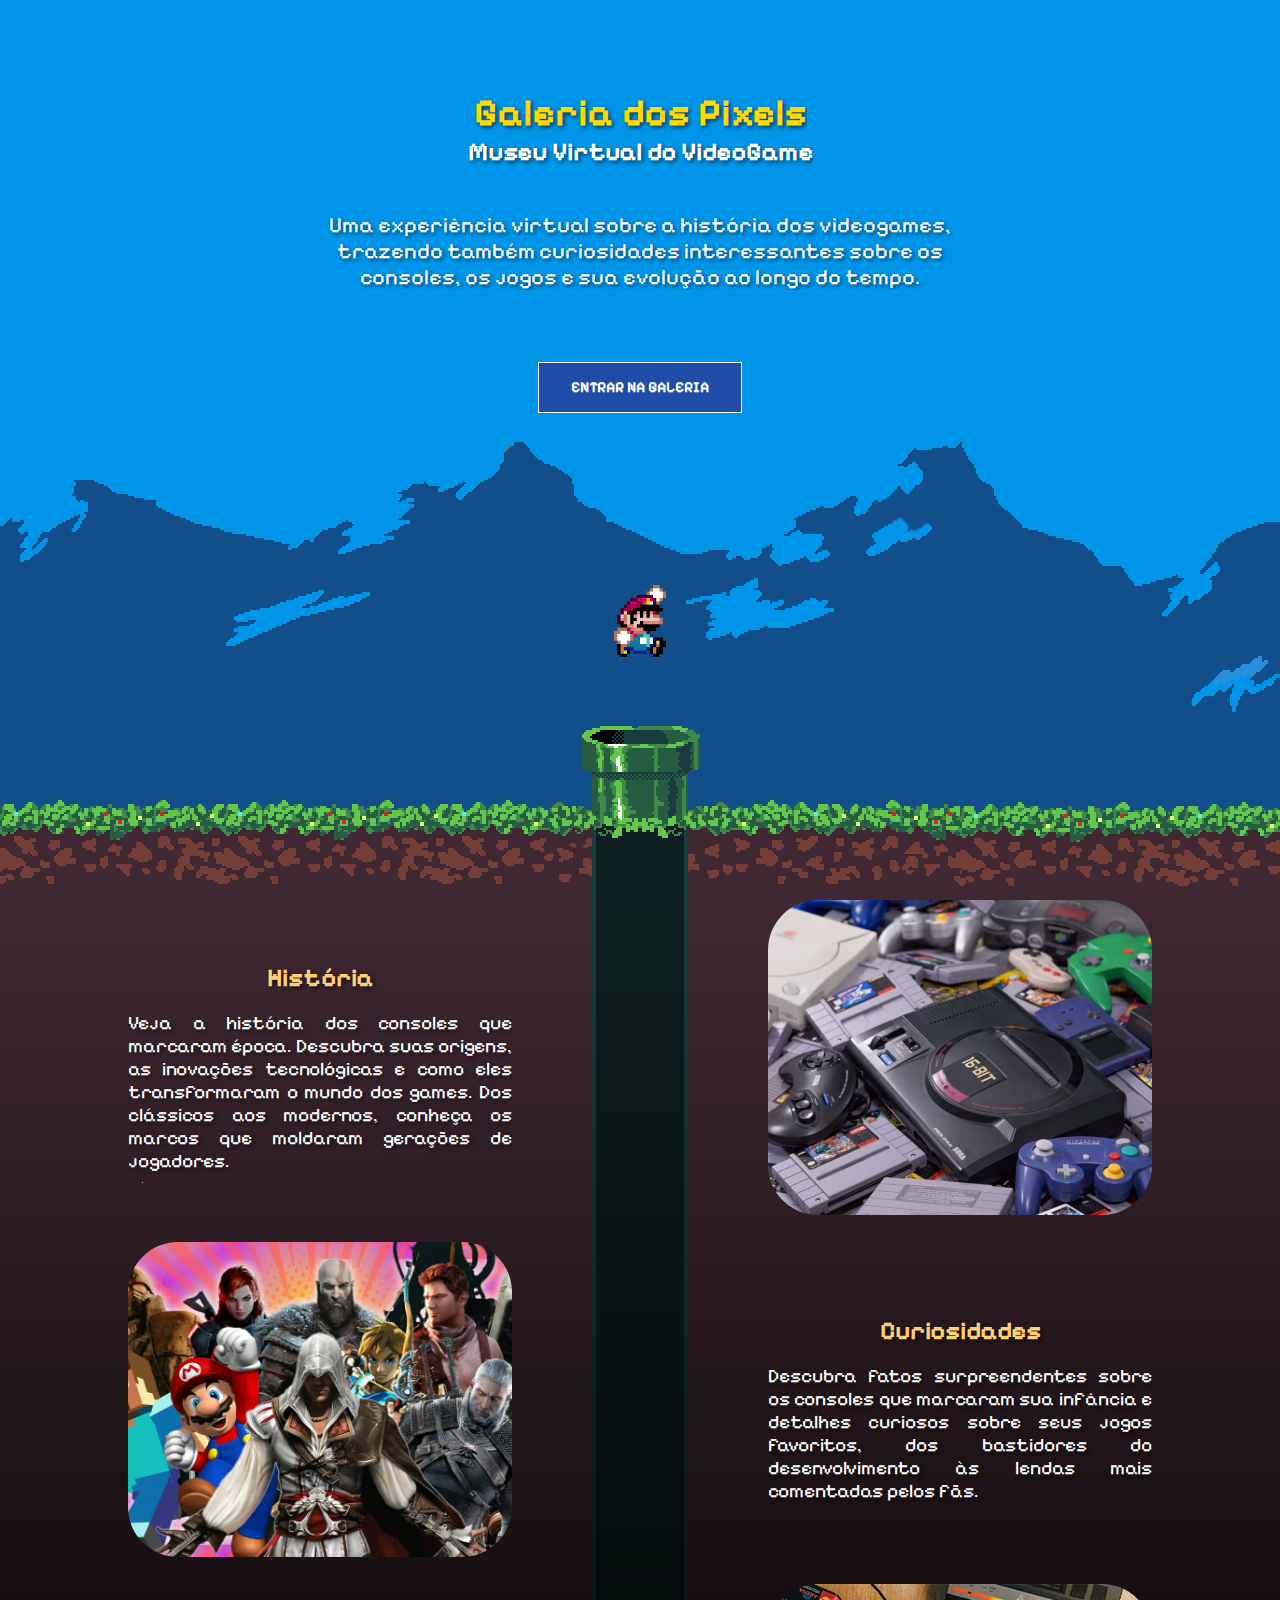
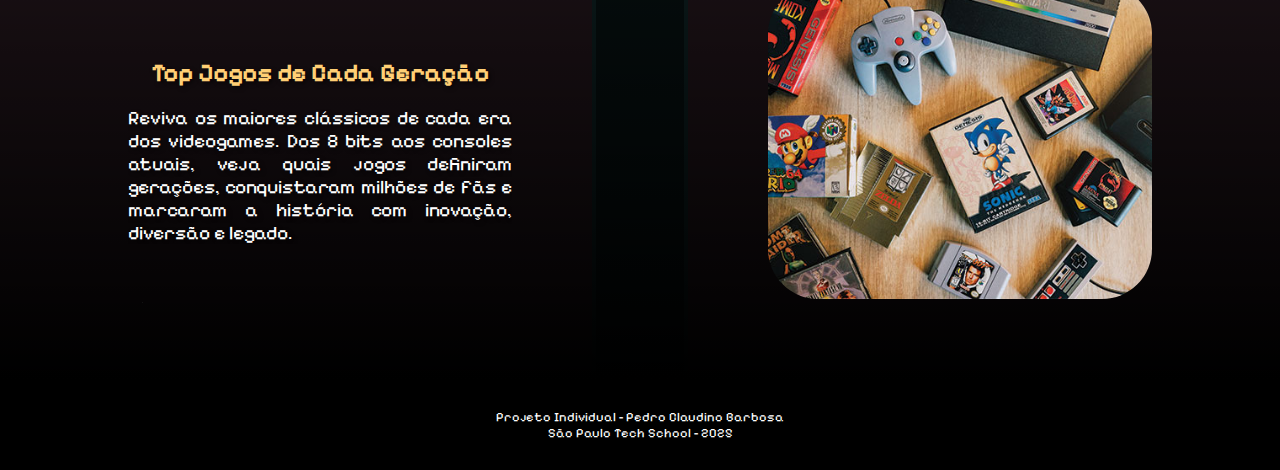
<file: Site/public/index.html>
<!DOCTYPE html>
<html lang="en">
<head>
    <meta charset="UTF-8">
    <meta name="viewport" content="width=device-width, initial-scale=1.0">
    <title>Galeria dos Pixels</title>
    <link rel="stylesheet" href="styles/style_index.css">
</head>
<body>
    <div class="prologo">
        <div class="container fade-in">
            <h1>Galeria dos Pixels</h1>
            <h2>Museu Virtual do VideoGame</h2>
            <p>Uma experiência virtual sobre a história dos videogames, trazendo também curiosidades interessantes sobre os consoles, os jogos e sua evolução ao longo do tempo.</p>
             <a href="login.html">
                <button>Entrar na Galeria</button>
             </a>   
        </div>
    </div>

    <div class="meio">
        
        <div class="container">
            <div class="mario_scroll"></div>
            <div class="secao">
                <div class="texto">
                    <h2>História</h2>
                    <p>Veja a história dos consoles que marcaram época. Descubra suas origens, as inovações tecnológicas e como eles transformaram o mundo dos games. Dos clássicos aos modernos, conheça os marcos que moldaram gerações de jogadores.</p>
                </div>
                <img src="../public/assets/imgs/consoles.webp" alt="Consoles de Video Game" class="imagem_abaixo fade-in">
            </div>   

            <div class="secao">
                <img src="../public/assets/imgs/personagens.webp" alt="Consoles de Video Game" class="imagem_abaixo fade-in">
                <div class="texto">
                    <h2>Curiosidades</h2>
                    <p>Descubra fatos surpreendentes sobre os consoles que marcaram sua infância e detalhes curiosos sobre seus jogos favoritos, dos bastidores do desenvolvimento às lendas mais comentadas pelos fãs.</p>
                </div>
            </div>   
        
            <div class="secao">
                <div class="texto">
                    <h2>Top Jogos de Cada Geração</h2>
                    <p>Reviva os maiores clássicos de cada era dos videogames. Dos 8 bits aos consoles atuais, veja quais jogos definiram gerações, conquistaram milhões de fãs e marcaram a história com inovação, diversão e legado.</p>
                </div>
                <img src="../public/assets/imgs/jogos_largados.webp" alt="Consoles de Video Game" class="imagem_abaixo fade-in">
            </div>   
        </div>
    </div>  
    
    <div class="footer">
        <div class="container">
            <p>Projeto Individual - Pedro Claudino Barbosa</p>
            <p>São Paulo Tech School - 2025</p>
        </div>
    </div>
</body>
</html>
<script>
    const mario = document.querySelector('.mario_scroll');
    mario.style.transform = `translate(-50%, ${scrollY * 0.3}px)`;

    window.addEventListener('scroll', () => {
        const scrollY = window.scrollY;
        mario.style.transform = `translate(-50%, ${scrollY * 0.3}px)`;
    });
</script>
</file>
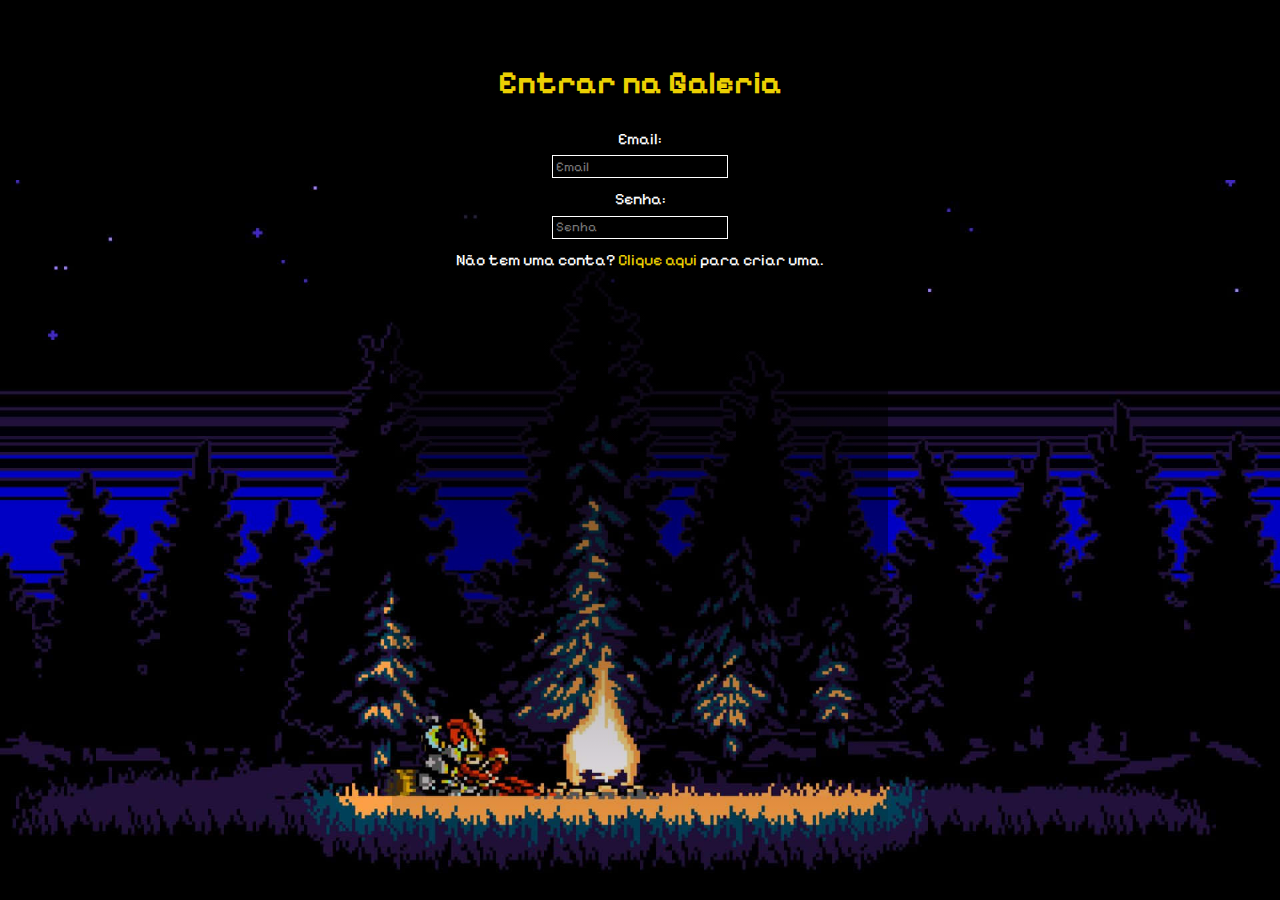
<file: Site/public/login.html>
<!DOCTYPE html>
<html lang="en">
<head>
    <meta charset="UTF-8">
    <meta name="viewport" content="width=device-width, initial-scale=1.0">
    <title>Galeria dos Pixels</title>
    <link rel="stylesheet" href="styles/style_login.css">
</head>
<body>
    <div class="login">
        <div class="container">
            <div id="div_login"></div>
        </div>
    </div>
</body>
</html>
<script>

    login = `
        <h1>Entrar na Galeria</h1>
        <p>Email:</p>
        <input type="text" placeholder="Email">
        <p>Senha:</p>
        <input type="text" placeholder="Senha">
        <p>Não tem uma conta? <span id="clique_aqui">Clique aqui</span> para criar uma.</p>
    `;

    div_login.innerHTML = login;
</script>
</file>
<file: Site/public/styles/style_index.css>
@import url('https://fonts.googleapis.com/css2?family=DM+Sans:ital,opsz,wght@0,9..40,100..1000;1,9..40,100..1000&family=Pixelify+Sans:wght@400..700&family=Space+Mono:ital,wght@0,400;0,700;1,400;1,700&display=swap');

* {
    padding: 0;
    margin: 0;
    font-family: "Pixelify Sans", sans-serif;
    overflow-x: hidden;
}

/* Prológo*/

.prologo {
    display: flex;
    justify-content: center;

    background-image: url(../assets/imgs/background_inicio.webp);

    background-position: center bottom;
    background-repeat: repeat-x;
    background-color: #0095e9;

    min-height: 100vh;
}

.prologo .container {
    display: flex;
    flex-direction: column;
    align-items: center;
    text-align: center;
    text-shadow: 2px 2px 4px rgba(0, 0, 0, 0.6);
    color: rgb(255, 255, 255);
}

.prologo .container h1{
    font-size: 3vw;
    margin-top: 10vh;
    color: rgb(255, 217, 0);
}

.prologo .container h2{
    font-size: 2vw;
}

.prologo .container p{
    width: 50vw;
    margin-top: 5vh;

    font-size: 1.7vw;
}

.prologo button {
    margin-top: 8vh;
    padding: 1.2vw 2.5vw 1.2vw 2.5vw;

    background-color: rgba(41, 49, 140, 0.723);
    border: solid 1px white;

    color: rgb(255, 255, 255);
    font-size: 1.2vw;
    text-transform: uppercase;
    font-weight: 900;

    transition: 0.3s ease-in-out;
}

.prologo button:hover {
    background-color: rgba(0, 0, 0, 0.845);
    color: rgb(69, 240, 86);
    border: solid 2px greenyellow;
    padding: 1.5vw 2.5vw 1.5vw 2.5vw;;
    font-size: 1.5vw;
}

/* Meio */

.meio {    
    background-image: linear-gradient(to top, rgba(0, 0, 0, 2), rgba(0, 0, 0, 0)), url(../assets/imgs/background_meio.webp);
    background-position: center;
    background-repeat: repeat;
    min-height: 120vh;
    

}


.meio .container {
    display: flex;
    flex-direction: column;
    text-shadow: 2px 2px 4px rgba(0, 0, 0, 0.6);
    color: rgb(255, 255, 255);
}

.meio .container .secao {
    display: flex;
    justify-content: space-around;
    align-items: center;
    margin-bottom: 3vh;
}

.meio .container .secao img{
    width: 30vw;
    height: 35vh;
    object-fit: cover;
    border-radius: 50px;
}

.meio .container .secao .texto h2{
    color: rgb(255, 207, 117);
    text-align: center;
    padding-bottom: 2vh;
    font-size: 2vw;
    padding-top: 2vh;
}

.meio .container .secao .texto p{
    font-size: 1.5vw;
}


.meio .container .secao .texto {
    display:  flex;
    text-align: justify;
    flex-direction: column;
    width: 30vw;
}

/*<><><><><><><> Footer <><><><><><><>*/

.footer {
    display: flex;
    justify-content: center;
    align-items: center;

    min-height: 10vh;
    background-color: black;

    color: white;
}

.footer .container {
    text-align: center;
    font-size: 1vw;
}


.mario_scroll {
    position: fixed;
    top: 65%;
    left: 50%;
    min-width: 5vw;
    min-height: 8vh;
    background-image: url('../assets/imgs/mario_meio.webp');
    background-repeat: no-repeat;
    background-size: contain;
    background-position: center;
    z-index: 0;
}
</file>
<file: Site/public/styles/style_login.css>
@import url('https://fonts.googleapis.com/css2?family=DM+Sans:ital,opsz,wght@0,9..40,100..1000;1,9..40,100..1000&family=Pixelify+Sans:wght@400..700&family=Space+Mono:ital,wght@0,400;0,700;1,400;1,700&display=swap');

* {
    padding: 0;
    margin: 0;
    font-family: "Pixelify Sans", sans-serif;
}


.login {
    display: flex;
    justify-content: center;

    background-image: url(../assets/imgs/background_login.webp);
    background-size: contain;

    background-position: center bottom;
    background-repeat: repeat-x;
    background-color: #000000;

    min-height: 100vh;
}

.login .container {

    border: none;
    background-image: linear-gradient(to bottom, rgba(0, 0, 0, 1), rgba(0, 0, 0, 0));
    color: white;
    padding: 5vw;
}

.login .container #div_login{
    display: flex;
    flex-direction: column;
    align-items: center;
    text-shadow: 2px 2px 4px rgba(0, 0, 0, 0.6);
    text-align: center;
}

#div_login h1{
    margin-bottom: 3vh;
    font-size: 32px;
    color: #EBD002;
}

#div_login p{
    margin-bottom: 2%;
}   

#div_login input {
    margin-bottom: 3%;
    background-color: black;
    color: white;
    border: solid white 1px;
    padding: 0.2vw;
}

#div_login button {
    background-color: rgba(0, 0, 0, 0.615);
    border: solid white 1px;
    padding: 10px 30px;
    margin: 20px;
    color: white;
    transition: 0.3s ease-in-out;

}

#div_login button:hover {
    background-color: rgba(0, 0, 0, 0.615);
    border: solid white 1px;
    padding: 15px 40px;
    margin: 20px;
    font-size: 18px;
    color: rgb(87, 254, 140);
    cursor: pointer;

}

#clique_aqui {
    color: #EBD002;
    transition: 0.3s ease-in-out;
}

#clique_aqui:hover{
    color: rgb(0, 255, 153);
    cursor: pointer;
}
</file>
